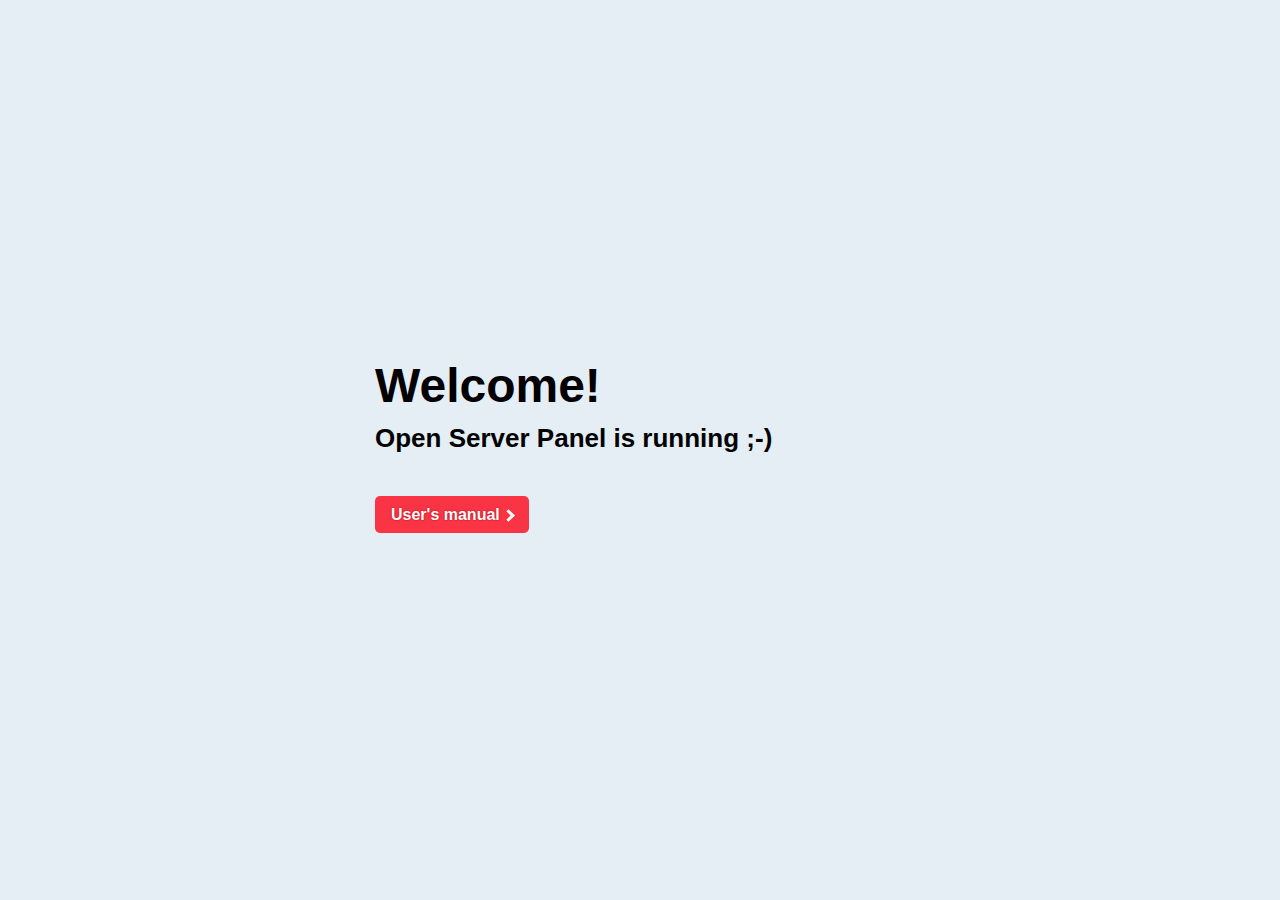
<file: Module4/index.html>
<!DOCTYPE html>
<html lang='ru'>

<head>
    <meta charset='utf-8'>
    <meta name='viewport' content='width=device-width, initial-scale=1, shrink-to-fit=no'>
    <link href="[data-uri]" rel="icon" type="image/x-icon">
    <title>Добро пожаловать!</title>
    <style>
    a {
        background-color: transparent;
        -webkit-text-decoration-skip: objects
    }

    a:active,
    a:hover {
        outline-width: 0
    }

    *,
    *:after,
    *:before {
        box-sizing: inherit;
        margin: 0;
        padding: 0;
        color: #000;
    }

    html {
        box-sizing: border-box;
        font-size: 1px !important;
    }

    body {
        font: normal 14rem/21rem Arial, 'Helvetica CY', 'Nimbus Sans L', sans-serif;
        background-color: #E5EEF5;
    }

    .outer {
        display: table;
        position: absolute;
        top: 0;
        left: 0;
        height: 100%;
        width: 100%;
    }

    .middle {
        display: table-cell;
        vertical-align: middle;
    }

    .inner {
        margin-left: auto;
        margin-right: auto;
        max-width: 570rem;
        min-width: 360rem;
        padding: 20rem;
    }

    h1 {
        line-height: 48rem;
        font-size: 48rem;
    }

    h2 {
        margin-top: 15rem;
        line-height: 26rem;
        font-size: 26rem;
        margin-bottom: 45rem;
    }

    .button {
        position: relative;
        display: inline-block;
        text-decoration: none;
        background-color: #F93545;
        color: #fff;
        padding: 8rem 16rem;
        border-radius: 5rem;
        overflow: hidden;
        font-size: 16rem;
        font-weight: bold;
        text-shadow: 0px 0px 2px #aa0014;
    }

    i {
        border: solid #fff;
        border-width: 0 3rem 3rem 0;
        display: inline-block;
        padding: 3rem;
    }

    .right {
        transform: rotate(-45deg);
        -webkit-transform: rotate(-45deg);
    }
    </style>
</head>

<body>
    <div class='outer'>
        <div class='middle'>
            <div class='inner'>
                <h1 id='t1'>Добро пожаловать!</h1>
                <h2 id='t2'>Open Server Panel работает ;-)</h2><a href='https://ospanel.io/docs/' class='button' id='t3'>Руководство пользователя <i class="right"></i></a>
            </div>
        </div>
    </div>
    <script>
    var userLang = navigator.language || navigator.userLanguage;
    var userLang_detected = userLang.toLowerCase();
    if (userLang_detected != 'ru-ru' && userLang_detected != 'ru') {
        document.title = 'Welcome!';
        document.getElementById('t1').innerHTML = 'Welcome!';
        document.getElementById('t2').innerHTML = 'Open Server Panel is running ;-)';
        document.getElementById('t3').innerHTML = 'User\'s manual <i class="right"></i>';
    }
    </script>
</body>

</html>
</file>
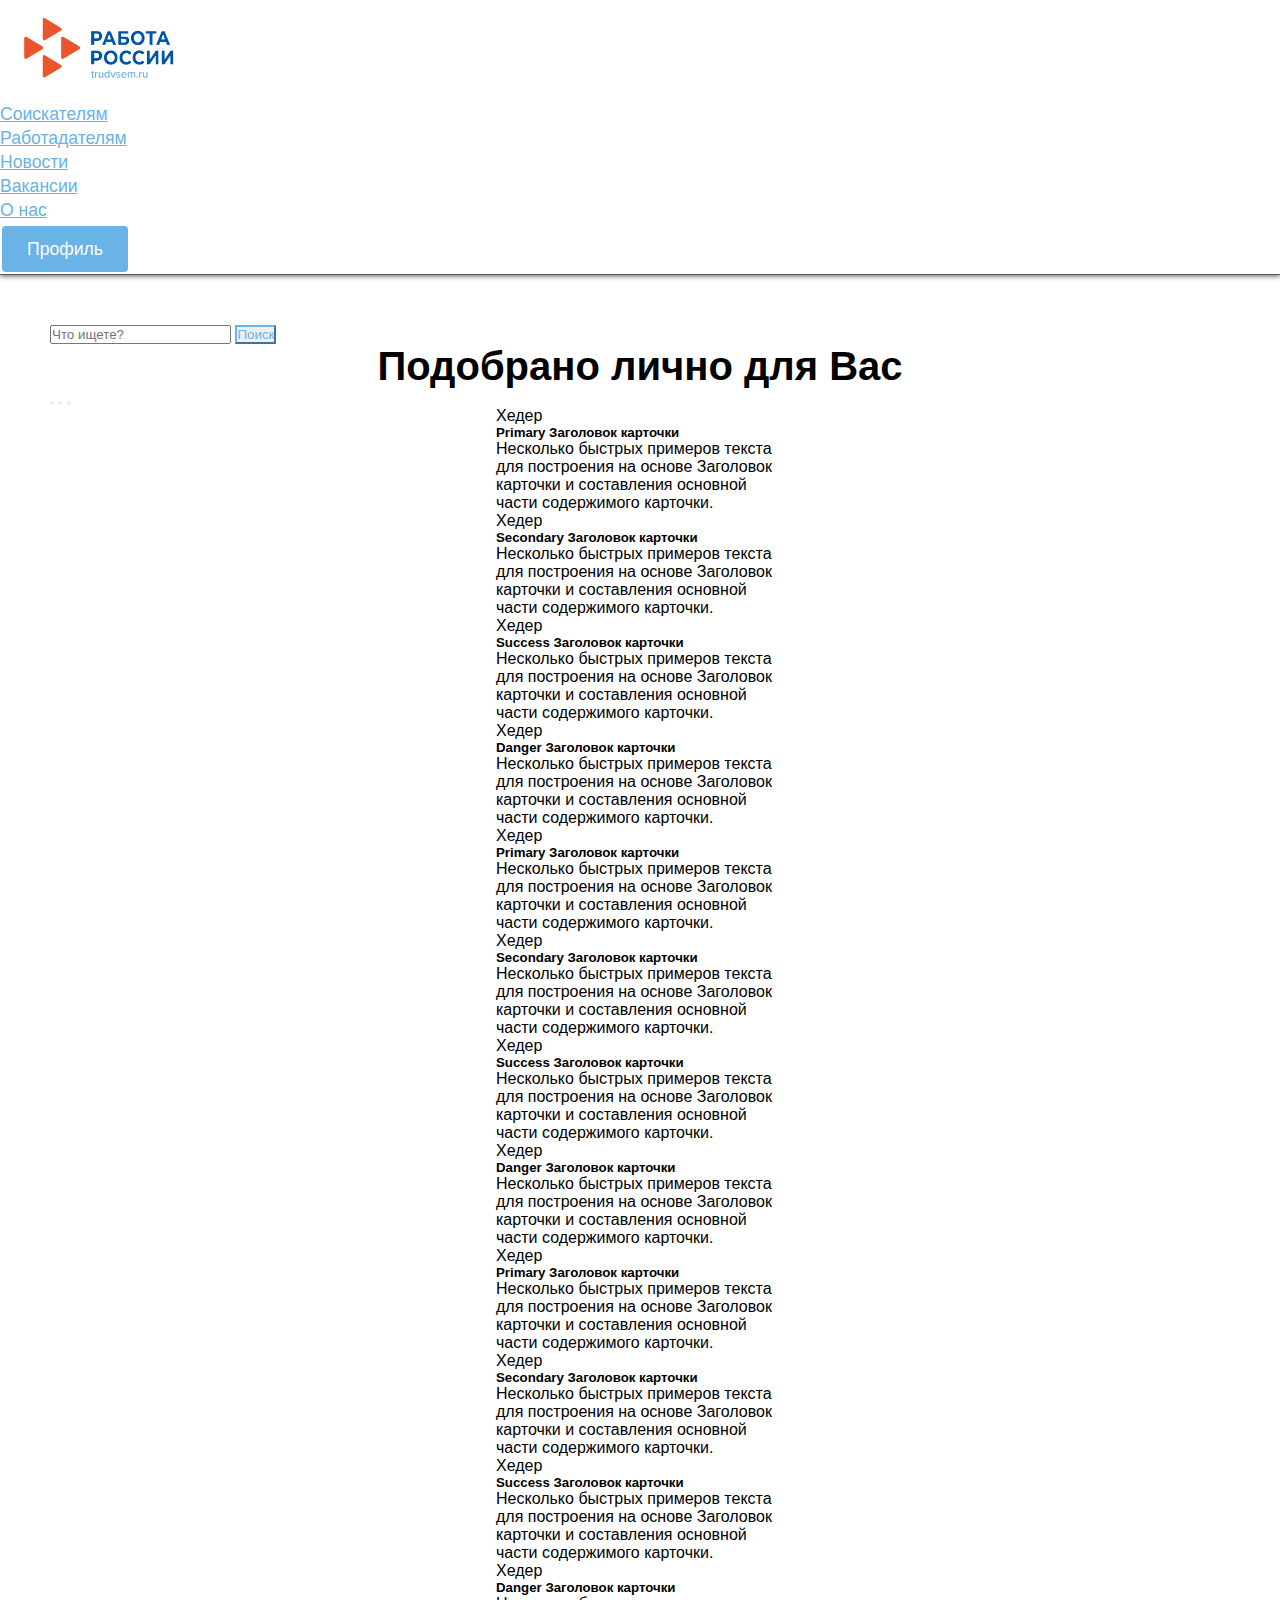
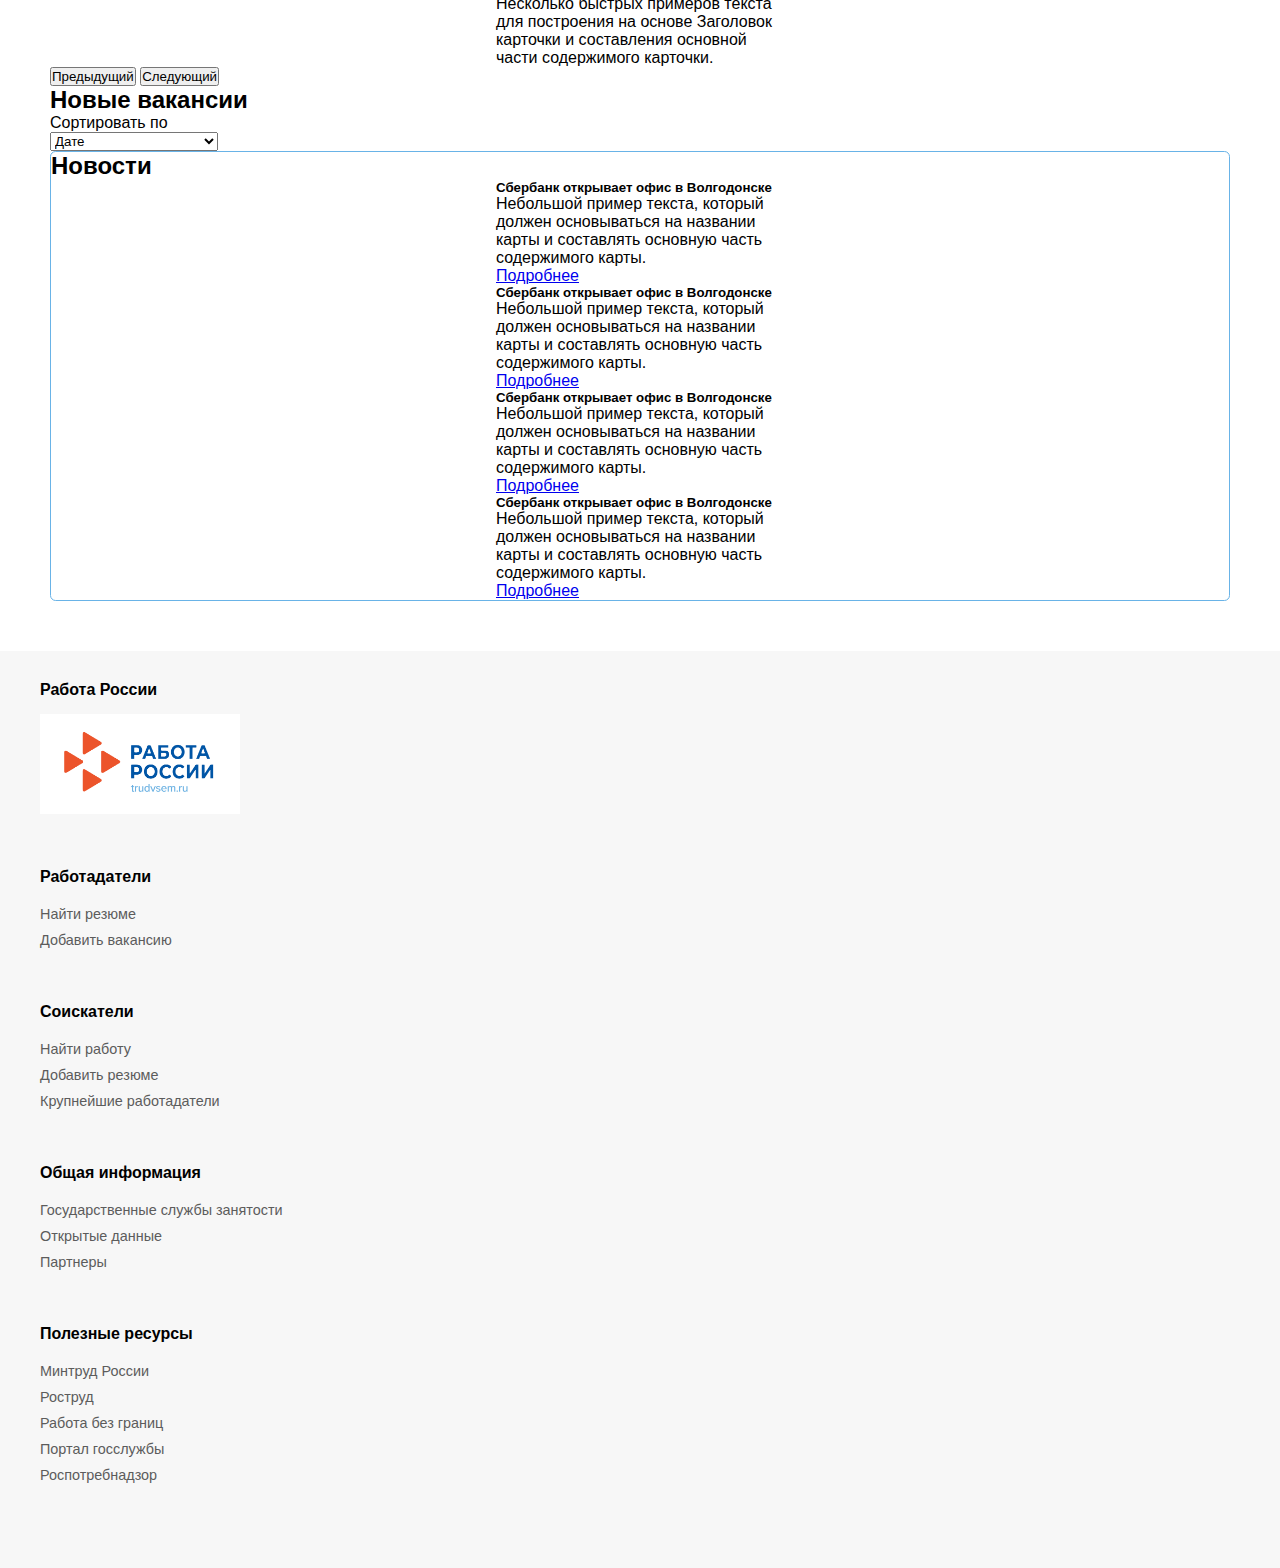
<file: Site/index.html>
<!DOCTYPE html>
<html lang="en">

<head>
    <meta charset="UTF-8">
    <meta http-equiv="X-UA-Compatible" content="IE=edge">
    <meta name="viewport" content="width=device-width, initial-scale=1.0">
    <title>Главная</title>
    <link rel="stylesheet" href="./styles/style.css" type="text/css">
    <link href="https://cdn.jsdelivr.net/npm/bootstrap@5.0.2/dist/css/bootstrap.min.css" rel="stylesheet"
        integrity="sha384-EVSTQN3/azprG1Anm3QDgpJLIm9Nao0Yz1ztcQTwFspd3yD65VohhpuuCOmLASjC" crossorigin="anonymous">
</head>

<body>
    <header class="header">
        <div class="container-fluid header-content px-6 ">
            <div class="row col-12 justify-content-center align-items-center header-content p-0 mx-0">
                <a class="col-auto p-0" href="#"><img src="./media/WorkRussia.png" class="logWorkRussia"
                        alt="Логотип Работа России"></a>
                <div class="row col-auto justify-content-center align-items-center header-content mx-md-2">
                    <a class="nav-link col-auto" href="#">Соискателям</a>
                    <a class="nav-link col-auto" href="#">Работадателям</a>
                </div>
                <nav
                    class="row col-auto col-md-auto offset-lg-1 justify-content-center align-items-center header-content">
                    <a class="nav-link col-auto" href="#">Новости</a>
                    <a class="nav-link col-auto" href="#">Вакансии</a>
                    <a class="nav-link col-auto" href="#">О нас</a>
                </nav>
                <div class="col-auto"><button class="btnLogin">Профиль</button></div>
            </div>
        </div>
    </header>
    <main>
        <div class="wrapper">
            <div class="container">
                <form class="d-flex">
                    <input class="form-control me-2" type="search" placeholder="Что ищете?" aria-label="Поиск">
                    <button class="btn btn-outline-primary" type="submit">Поиск</button>
                </form>
            </div>
            <section id="carouselExampleIndicators" class="carousel slide carousel-dark my-5" data-bs-ride="carousel">
                <h1>Подобрано лично для Вас</h1>
                <div class="carousel-indicators">
                    <button type="button" data-bs-target="#carouselExampleIndicators" data-bs-slide-to="0"
                        class="active" aria-current="true" aria-label="Slide 1"></button>
                    <button type="button" data-bs-target="#carouselExampleIndicators" data-bs-slide-to="1"
                        aria-label="Slide 2"></button>
                    <button type="button" data-bs-target="#carouselExampleIndicators" data-bs-slide-to="2"
                        aria-label="Slide 3"></button>
                </div>
                <div class="carousel-inner">
                    <div class="carousel-item active">
                        <div class="row justify-content-center mb-5 mt-4">
                            <div class="col">
                                <div class="card text-white bg-primary" style="max-width: 18rem;">
                                    <div class="card-header">Хедер</div>
                                    <div class="card-body">
                                        <h5 class="card-title">Primary Заголовок карточки</h5>
                                        <p class="card-text">Несколько быстрых примеров текста для построения на основе
                                            Заголовок карточки и составления основной части содержимого карточки.</p>
                                    </div>
                                </div>
                            </div>
                            <div class="col">
                                <div class="card text-white bg-secondary " style="max-width: 18rem;">
                                    <div class="card-header">Хедер</div>
                                    <div class="card-body">
                                        <h5 class="card-title">Secondary Заголовок карточки</h5>
                                        <p class="card-text">Несколько быстрых примеров текста для построения на основе
                                            Заголовок карточки и составления основной части содержимого карточки.</p>
                                    </div>
                                </div>
                            </div>
                            <div class="col">
                                <div class="card text-white bg-success " style="max-width: 18rem;">
                                    <div class="card-header">Хедер</div>
                                    <div class="card-body">
                                        <h5 class="card-title">Success Заголовок карточки</h5>
                                        <p class="card-text">Несколько быстрых примеров текста для построения на основе
                                            Заголовок карточки и составления основной части содержимого карточки.</p>
                                    </div>
                                </div>
                            </div>
                            <div class="col">
                                <div class="card text-white bg-danger " style="max-width: 18rem;">
                                    <div class="card-header">Хедер</div>
                                    <div class="card-body">
                                        <h5 class="card-title">Danger Заголовок карточки</h5>
                                        <p class="card-text">Несколько быстрых примеров текста для построения на
                                            основе Заголовок карточки и составления основной части содержимого
                                            карточки.</p>
                                    </div>
                                </div>
                            </div>
                        </div>
                    </div>
                    <div class="carousel-item">
                        <div class="row justify-content-center mb-5 mt-4">
                            <div class="col">
                                <div class="card text-white bg-primary " style="max-width: 18rem;">
                                    <div class="card-header">Хедер</div>
                                    <div class="card-body">
                                        <h5 class="card-title">Primary Заголовок карточки</h5>
                                        <p class="card-text">Несколько быстрых примеров текста для построения на основе
                                            Заголовок карточки и составления основной части содержимого карточки.</p>
                                    </div>
                                </div>
                            </div>
                            <div class="col">
                                <div class="card text-white bg-secondary " style="max-width: 18rem;">
                                    <div class="card-header">Хедер</div>
                                    <div class="card-body">
                                        <h5 class="card-title">Secondary Заголовок карточки</h5>
                                        <p class="card-text">Несколько быстрых примеров текста для построения на основе
                                            Заголовок карточки и составления основной части содержимого карточки.</p>
                                    </div>
                                </div>
                            </div>
                            <div class="col">
                                <div class="card text-white bg-success " style="max-width: 18rem;">
                                    <div class="card-header">Хедер</div>
                                    <div class="card-body">
                                        <h5 class="card-title">Success Заголовок карточки</h5>
                                        <p class="card-text">Несколько быстрых примеров текста для построения на основе
                                            Заголовок карточки и составления основной части содержимого карточки.</p>
                                    </div>
                                </div>
                            </div>
                            <div class="col">
                                <div class="card text-white bg-danger " style="max-width: 18rem;">
                                    <div class="card-header">Хедер</div>
                                    <div class="card-body">
                                        <h5 class="card-title">Danger Заголовок карточки</h5>
                                        <p class="card-text">Несколько быстрых примеров текста для построения на
                                            основе Заголовок карточки и составления основной части содержимого
                                            карточки.</p>
                                    </div>
                                </div>
                            </div>
                        </div>
                    </div>
                    <div class="carousel-item">
                        <div class="row justify-content-center mb-5 mt-4">
                            <div class="col">
                                <div class="card text-white bg-primary " style="max-width: 18rem;">
                                    <div class="card-header">Хедер</div>
                                    <div class="card-body">
                                        <h5 class="card-title">Primary Заголовок карточки</h5>
                                        <p class="card-text">Несколько быстрых примеров текста для построения на основе
                                            Заголовок карточки и составления основной части содержимого карточки.</p>
                                    </div>
                                </div>
                            </div>
                            <div class="col">
                                <div class="card text-white bg-secondary " style="max-width: 18rem;">
                                    <div class="card-header">Хедер</div>
                                    <div class="card-body">
                                        <h5 class="card-title">Secondary Заголовок карточки</h5>
                                        <p class="card-text">Несколько быстрых примеров текста для построения на основе
                                            Заголовок карточки и составления основной части содержимого карточки.</p>
                                    </div>
                                </div>
                            </div>
                            <div class="col">
                                <div class="card text-white bg-success " style="max-width: 18rem;">
                                    <div class="card-header">Хедер</div>
                                    <div class="card-body">
                                        <h5 class="card-title">Success Заголовок карточки</h5>
                                        <p class="card-text">Несколько быстрых примеров текста для построения на основе
                                            Заголовок карточки и составления основной части содержимого карточки.</p>
                                    </div>
                                </div>
                            </div>
                            <div class="col">
                                <div class="card text-white bg-danger " style="max-width: 18rem;">
                                    <div class="card-header">Хедер</div>
                                    <div class="card-body">
                                        <h5 class="card-title">Danger Заголовок карточки</h5>
                                        <p class="card-text">Несколько быстрых примеров текста для построения на
                                            основе Заголовок карточки и составления основной части содержимого
                                            карточки.</p>
                                    </div>
                                </div>
                            </div>
                        </div>
                    </div>
                </div>
                <button class="carousel-control-prev" type="button" data-bs-target="#carouselExampleIndicators"
                    data-bs-slide="prev">
                    <span class="carousel-control-prev-icon" aria-hidden="true"></span>
                    <span class="visually-hidden">Предыдущий</span>
                </button>
                <button class="carousel-control-next" type="button" data-bs-target="#carouselExampleIndicators"
                    data-bs-slide="next">
                    <span class="carousel-control-next-icon" aria-hidden="true"></span>
                    <span class="visually-hidden">Следующий</span>
                </button>
            </section>
            <div class="conteiner">
                <div class="row gap-4 justify-content-between">
                    <div class="row col-md-3 align-items-start"></div>
                    <div class="row col-md-6 align-items-start align-content-start">
                        <h2>Новые вакансии</h2>
                        <div class="sort row align-items-center">
                            <div class="col-auto"><span>Сортировать по</span></div>
                            <div class="col-auto ps-md-0">
                                <select class="form-select" aria-label="Пример выбора по умолчанию">
                                    <option selected value="1">Дате</option>
                                    <option value="2">Просмотрам</option>
                                    <option value="3">Рейтингу работадателя</option>
                                </select>
                            </div>
                        </div>
                        <div class="card-group row mt-3">
                        </div>
                    </div>
                    <div class="row col-md-3">
                        <section class="news-block flex-column col-auto">
                            <h2>Новости</h2>
                            <div class="card col-auto m-2" style="width: 18rem;">
                                <div class="card-body">
                                    <h5 class="card-title">Сбербанк открывает офис в Волгодонске</h5>
                                    <p class="card-text">Небольшой пример текста, который должен основываться на
                                        названии
                                        карты
                                        и составлять основную часть содержимого карты.</p>
                                    <a href="#" class="card-link">Подробнее</a>
                                </div>
                            </div>
                            <div class="card col-auto m-2" style="width: 18rem;">
                                <div class="card-body">
                                    <h5 class="card-title">Сбербанк открывает офис в Волгодонске</h5>
                                    <p class="card-text">Небольшой пример текста, который должен основываться на
                                        названии
                                        карты
                                        и составлять основную часть содержимого карты.</p>
                                    <a href="#" class="card-link">Подробнее</a>
                                </div>
                            </div>
                            <div class="card col-auto m-2" style="width: 18rem;">
                                <div class="card-body">
                                    <h5 class="card-title">Сбербанк открывает офис в Волгодонске</h5>
                                    <p class="card-text">Небольшой пример текста, который должен основываться на
                                        названии
                                        карты
                                        и составлять основную часть содержимого карты.</p>
                                    <a href="#" class="card-link">Подробнее</a>
                                </div>
                            </div>
                            <div class="card col-auto m-2" style="width: 18rem;">
                                <div class="card-body">
                                    <h5 class="card-title">Сбербанк открывает офис в Волгодонске</h5>
                                    <p class="card-text">Небольшой пример текста, который должен основываться на
                                        названии
                                        карты
                                        и составлять основную часть содержимого карты.</p>
                                    <a href="#" class="card-link">Подробнее</a>
                                </div>
                            </div>
                        </section>
                    </div>
                </div>
            </div>
        </div>
        </div>
    </main>
    <footer>
        <div class="container-fluid footer-content px-6">
            <div class="row col-12 justify-content-center header-content p-0 mx-0">
                <div class="row col-md-6 col-lg-8 p-0">
                    <section class="col-md-6 footer-section">
                        <h5 class="footer-nav-title">Работа России</h5>
                        <a href="#"><img src="./media/WorkRussia.png" class="logWorkRussia"
                                alt="Логотип Работа России"></a>
                    </section>
                    <section class="col-md-6 footer-section">
                        <h5 class="footer-nav-title">Работадатели</h5>
                        <a class="footer_nav-link" href="#">Найти резюме</a>
                        <a class="footer_nav-link" href="#">Добавить вакансию</a>
                    </section>
                    <section class="col-md-6 footer-section">
                        <h5 class="footer-nav-title">Соискатели</h5>
                        <a class="footer_nav-link" href="#">Найти работу</a>
                        <a class="footer_nav-link" href="#">Добавить резюме</a>
                        <a class="footer_nav-link" href="#">Крупнейшие работадатели</a>
                    </section>
                    <section class="col-md-6 footer-section">
                        <h5 class="footer-nav-title">Общая информация</h5>
                        <a class="footer_nav-link" href="#">Государственные службы занятости</a>
                        <a class="footer_nav-link" href="#">Открытые данные</a>
                        <a class="footer_nav-link" href="#">Партнеры</a>
                    </section>
                </div>
                <section class="col-md-2 col-lg-2 footer-section">
                    <h5 class="footer-nav-title">Полезные ресурсы</h5>
                    <a class="footer_nav-link" href="#">Минтруд России</a>
                    <a class="footer_nav-link" href="#">Роструд</a>
                    <a class="footer_nav-link" href="#">Работа без границ</a>
                    <a class="footer_nav-link" href="#">Портал госслужбы</a>
                    <a class="footer_nav-link" href="#">Роспотребнадзор</a>
                </section>
            </div>
        </div>
    </footer>

    <script src="https://cdn.jsdelivr.net/npm/bootstrap@5.1.3/dist/js/bootstrap.bundle.min.js"
        integrity="sha384-ka7Sk0Gln4gmtz2MlQnikT1wXgYsOg+OMhuP+IlRH9sENBO0LRn5q+8nbTov4+1p"
        crossorigin="anonymous"></script>
</body>

</html>
</file>
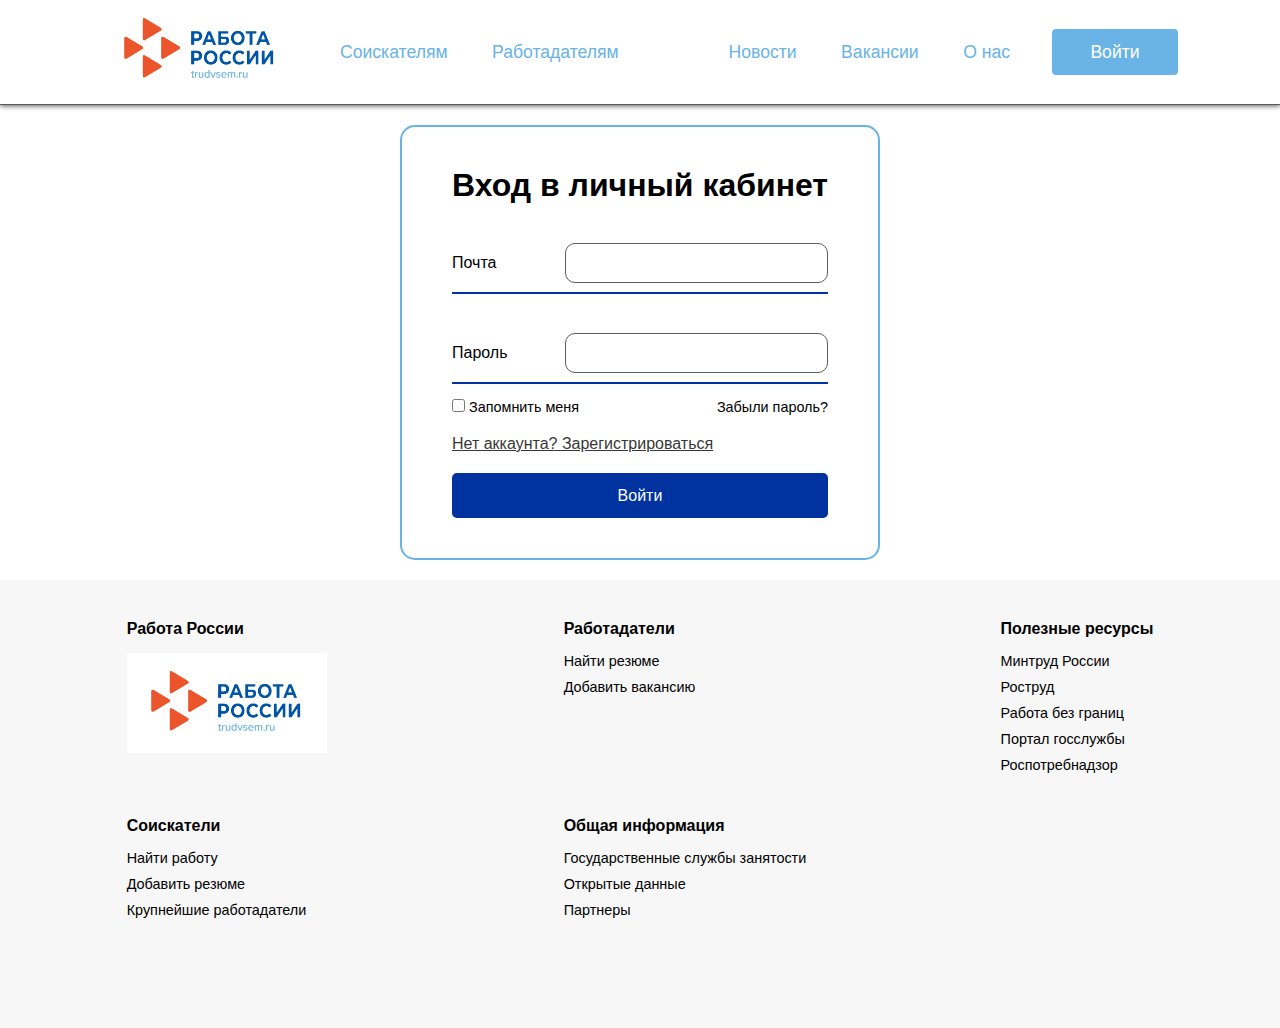
<file: Site/login.html>
<!DOCTYPE html>
<html lang="en">

<head>
    <meta charset="UTF-8">
    <meta name="viewport" content="width=device-width, initial-scale=1.0">
    <title>Авторизация</title>
    <link rel="stylesheet" href="./styles/index.css" type="text/css">
</head>

<body>
    <header>
        <div class="main-header">
            <a href="#"><img src="./media/WorkRussia.png" class="logWorkRussia" alt="Логотип Работа России"></a>
            <div class="select-role">
                <a href="#">Соискателям</a>
                <a href="#">Работадателям</a>
            </div>
            <nav class="navigation">
                <a href="#">Новости</a>
                <a href="#">Вакансии</a>
                <a href="#">О нас</a>
            </nav>
            <button class="btnLogin">Войти</button>
        </div>
    </header>
    <div class="main">
        <div class="wrapper">
            <div class="form-box">
                <h1>Вход в личный кабинет</h1>
                <form method="post" action="#">
                    <div class="input-box">
                        <label>Почта</label>
                        <input class="input-form" type="email" name="email" required>
                    </div>
                    <div class="input-box">
                        <label>Пароль</label>
                        <input class="input-form" type="password" required>
                    </div>
                    <div class="remember-forgot">
                        <div>
                            <input type="checkbox" name="forgot" id="remember-forgot">
                            <label for="remember-forgot">Запомнить меня</label>
                        </div>
                        <a>Забыли пароль?</a>
                    </div>
                    <div>
                        <a class="link" href="regSoisk.html">Нет аккаунта? Зарегистрироваться</a>
                    </div>
                    <button type="submit" class="btn">Войти</button>
                </form>
            </div>
        </div>
    </div>
    <footer>
        <div class="footer-wrapper">
            <div class="row">
                <div class="group-section">
                    <div class="row">
                        <section class="footer-section-content com-sm6">
                            <h5 class="footer-nav-title">Работа России</h5>
                            <a href="#"><img src="./media/WorkRussia.png" class="logWorkRussia"
                                    alt="Логотип Работа России"></a>
                        </section>
                        <section class="footer-section-content com-sm6">
                            <h5 class="footer-nav-title">Работадатели</h5>
                            <a class="footer-link" href="#">Найти резюме</a>
                            <a class="footer-link" href="#">Добавить вакансию</a>
                        </section>
                        <section class="footer-section-content com-sm6">
                            <h5 class="footer-nav-title">Соискатели</h5>
                            <a class="footer-link" href="#">Найти работу</a>
                            <a class="footer-link" href="#">Добавить резюме</a>
                            <a class="footer-link" href="#">Крупнейшие работадатели</a>
                        </section>
                        <section class="footer-section-content com-sm6">
                            <h5 class="footer-nav-title">Общая информация</h5>
                            <a class="footer-link" href="#">Государственные службы занятости</a>
                            <a class="footer-link" href="#">Открытые данные</a>
                            <a class="footer-link" href="#">Партнеры</a>
                        </section>
                    </div>
                </div>
                <section class="footer-section-content">
                    <h5 class="footer-nav-title">Полезные ресурсы</h5>
                    <a class="footer-link" href="#">Минтруд России</a>
                    <a class="footer-link" href="#">Роструд</a>
                    <a class="footer-link" href="#">Работа без границ</a>
                    <a class="footer-link" href="#">Портал госслужбы</a>
                    <a class="footer-link" href="#">Роспотребнадзор</a>
                </section>
            </div>
        </div>
    </footer>
</body>

</html>
</file>
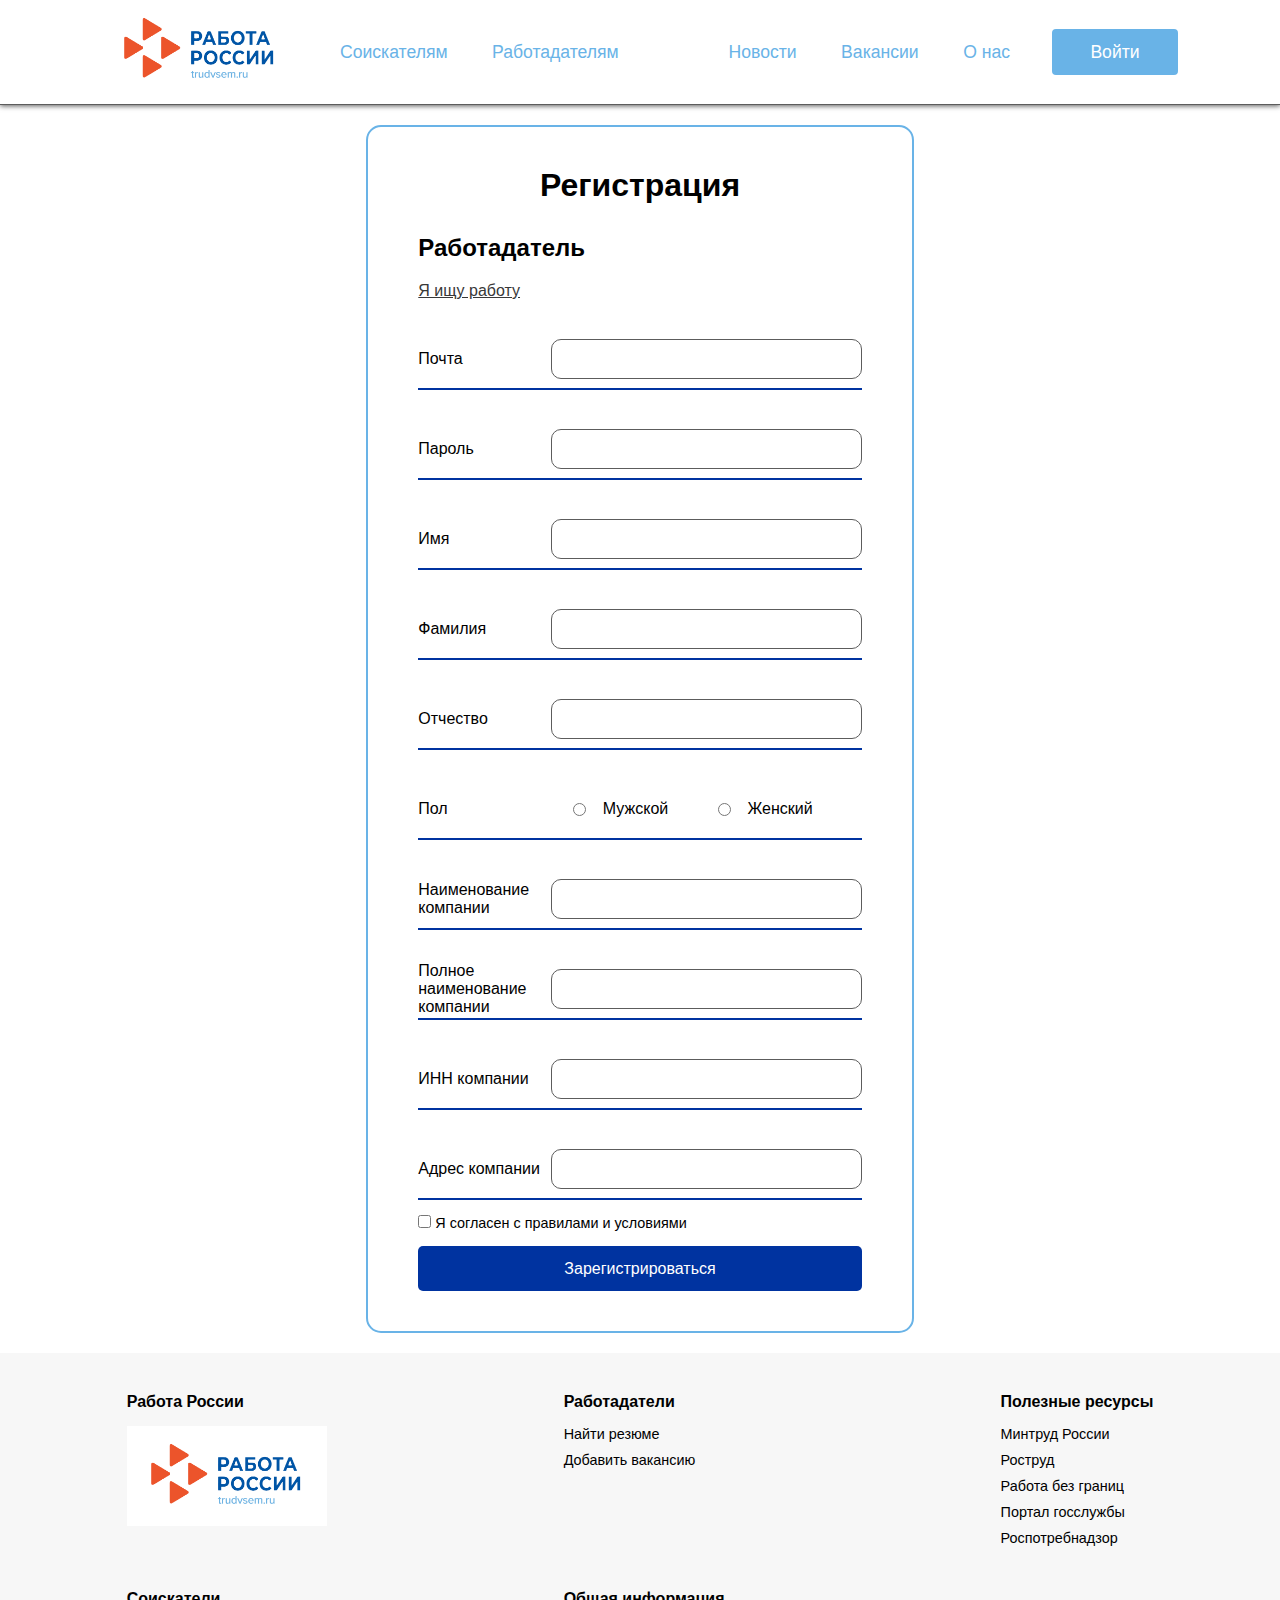
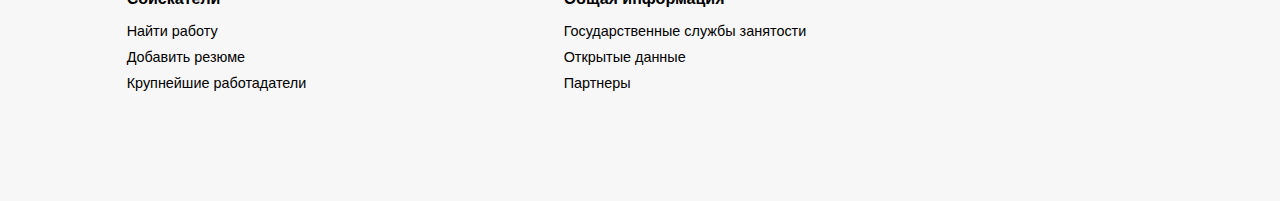
<file: Site/regRabot.html>
<!DOCTYPE html>
<html lang="en">

<head>
    <meta charset="UTF-8">
    <meta name="viewport" content="width=device-width, initial-scale=1.0">
    <title>Регистрация</title>
    <link rel="stylesheet" href="./styles/index.css" type="text/css">
</head>

<body>
    <header>
        <div class="main-header">
            <a href="#"><img src="./media/WorkRussia.png" class="logWorkRussia" alt="Логотип Работа России"></a>
            <div class="select-role">
                <a href="#">Соискателям</a>
                <a href="#">Работадателям</a>
            </div>
            <nav class="navigation">
                <a href="#">Новости</a>
                <a href="#">Вакансии</a>
                <a href="#">О нас</a>
            </nav>
            <a href="login.html"><button class="btnLogin">Войти</button></a>
        </div>
    </header>
    <div class="main">
        <div class="wrapper">
            <div class="form-box">
                <h1>Регистрация</h1>
                <h2>Работадатель</h2>
                <a class="link" href="regSoisk.html">Я ищу работу</a>
                <form method="post" action="#">
                    <div class="input-box">
                        <label>Почта</label>
                        <input class="input-form" type="email" name="email" required>
                    </div>
                    <div class="input-box">
                        <label>Пароль</label>
                        <input class="input-form" type="password" required>
                    </div>
                    <div class="input-box">
                        <label>Имя</label>
                        <input class="input-form" type="text" name="firstName" autocomplete="given-name" required>
                    </div>
                    <div class="input-box">
                        <label>Фамилия</label>
                        <input class="input-form" type="text" name="lastName" autocomplete="family-name" required>
                    </div>
                    <div class="input-box">
                        <label>Отчество</label>
                        <input class="input-form" type="text" name="patronymic">
                    </div>
                    <div class="input-box">
                        <label>Пол</label>
                        <div class="radio-choice">
                            <input type="radio" name="gender" id="male" value="male" required>
                            <label for="male">Мужской</label>
                            <input type="radio" name="gender" id="female" value="female">
                            <label for="female">Женский</label>
                        </div>
                    </div>
                    <div class="input-box">
                        <label>Наименование компании</label>
                        <input class="input-form" type="tel" required>
                    </div>
                    <div class="input-box">
                        <label>Полное наименование компании</label>
                        <input class="input-form" type="tel" required>
                    </div>
                    <div class="input-box">
                        <label>ИНН компании</label>
                        <input class="input-form" type="tel" required>
                    </div>
                    <div class="input-box">
                        <label>Адрес компании</label>
                        <input class="input-form" type="tel" required>
                    </div>
                    <div class="remember-forgot">
                        <div>
                            <input type="checkbox" name="forgot" id="remember-forgot">
                            <a href="#"><label for="remember-forgot">Я согласен с правилами и условиями</label></a>
                        </div>
                    </div>
                    <button type="submit" class="btn">Зарегистрироваться</button>
                </form>
            </div>
        </div>
    </div>
    <footer>
        <div class="footer-wrapper">
            <div class="row">
                <div class="group-section">
                    <div class="row">
                        <section class="footer-section-content com-sm6">
                            <h5 class="footer-nav-title">Работа России</h5>
                            <a href="#"><img src="./media/WorkRussia.png" class="logWorkRussia"
                                    alt="Логотип Работа России"></a>
                        </section>
                        <section class="footer-section-content com-sm6">
                            <h5 class="footer-nav-title">Работадатели</h5>
                            <a class="footer-link" href="#">Найти резюме</a>
                            <a class="footer-link" href="#">Добавить вакансию</a>
                        </section>
                        <section class="footer-section-content com-sm6">
                            <h5 class="footer-nav-title">Соискатели</h5>
                            <a class="footer-link" href="#">Найти работу</a>
                            <a class="footer-link" href="#">Добавить резюме</a>
                            <a class="footer-link" href="#">Крупнейшие работадатели</a>
                        </section>
                        <section class="footer-section-content com-sm6">
                            <h5 class="footer-nav-title">Общая информация</h5>
                            <a class="footer-link" href="#">Государственные службы занятости</a>
                            <a class="footer-link" href="#">Открытые данные</a>
                            <a class="footer-link" href="#">Партнеры</a>
                        </section>
                    </div>
                </div>
                <section class="footer-section-content">
                    <h5 class="footer-nav-title">Полезные ресурсы</h5>
                    <a class="footer-link" href="#">Минтруд России</a>
                    <a class="footer-link" href="#">Роструд</a>
                    <a class="footer-link" href="#">Работа без границ</a>
                    <a class="footer-link" href="#">Портал госслужбы</a>
                    <a class="footer-link" href="#">Роспотребнадзор</a>
                </section>
            </div>
        </div>
    </footer>
</body>

</html>
</file>
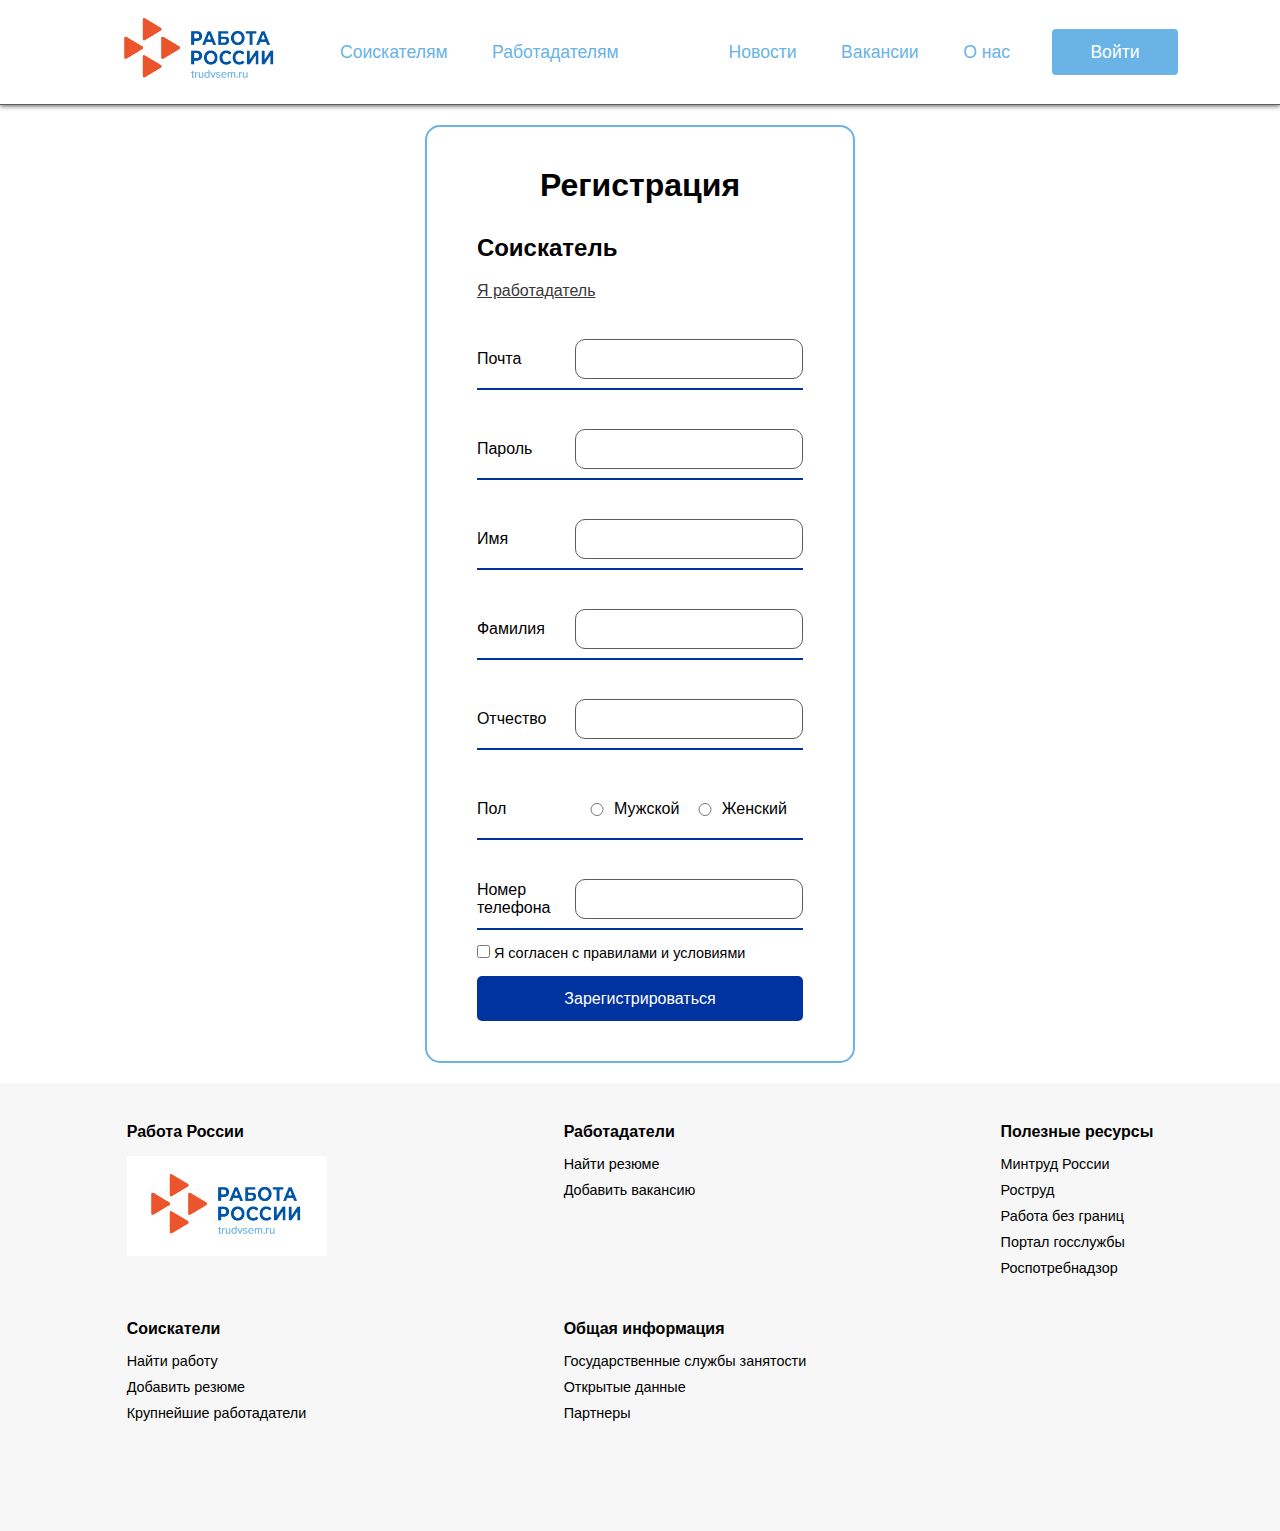
<file: Site/regSoisk.html>
<!DOCTYPE html>
<html lang="en">

<head>
    <meta charset="UTF-8">
    <meta name="viewport" content="width=device-width, initial-scale=1.0">
    <title>Регистрация</title>
    <link rel="stylesheet" href="./styles/index.css" type="text/css">
</head>

<body>
    <header>
        <div class="main-header">
            <a href="#"><img src="./media/WorkRussia.png" class="logWorkRussia" alt="Логотип Работа России"></a>
            <div class="select-role">
                <a href="#">Соискателям</a>
                <a href="#">Работадателям</a>
            </div>
            <nav class="navigation">
                <a href="#">Новости</a>
                <a href="#">Вакансии</a>
                <a href="#">О нас</a>
            </nav>
            <a href="login.html"><button class="btnLogin">Войти</button></a>
        </div>
    </header>
    <div class="main">
        <div class="wrapper">
            <div class="form-box">
                <h1>Регистрация</h1>
                <h2>Соискатель</h2>
                <a class="link" href="regRabot.html">Я работадатель</a>
                <form method="post" action="#">
                    <div class="input-box">
                        <label>Почта</label>
                        <input class="input-form" type="email" name="email" required>
                    </div>
                    <div class="input-box">
                        <label>Пароль</label>
                        <input class="input-form" type="password" required>
                    </div>
                    <div class="input-box">
                        <label>Имя</label>
                        <input class="input-form" type="text" name="firstName" autocomplete="given-name" required>
                    </div>
                    <div class="input-box">
                        <label>Фамилия</label>
                        <input class="input-form" type="text" name="lastName" autocomplete="family-name" required>
                    </div>
                    <div class="input-box">
                        <label>Отчество</label>
                        <input class="input-form" type="text" name="patronymic">
                    </div>
                    <div class="input-box">
                        <label>Пол</label>
                        <div class="radio-choice">
                            <input type="radio" name="gender" id="male" value="male" required>
                            <label for="male">Мужской</label>
                            <input type="radio" name="gender" id="female" value="female">
                            <label for="female">Женский</label>
                        </div>
                    </div>
                    <div class="input-box">
                        <label>Номер телефона</label>
                        <input class="input-form" type="tel" required>
                    </div>
                    <div class="remember-forgot">
                        <div>
                            <input type="checkbox" name="forgot" id="remember-forgot">
                            <a href="#"><label for="remember-forgot">Я согласен с правилами и условиями</label></a>
                        </div>
                    </div>
                    <button type="submit" class="btn">Зарегистрироваться</button>
                </form>
            </div>
        </div>
    </div>
    <footer>
        <div class="footer-wrapper">
            <div class="row">
                <div class="group-section">
                    <div class="row">
                        <section class="footer-section-content com-sm6">
                            <h5 class="footer-nav-title">Работа России</h5>
                            <a href="#"><img src="./media/WorkRussia.png" class="logWorkRussia"
                                    alt="Логотип Работа России"></a>
                        </section>
                        <section class="footer-section-content com-sm6">
                            <h5 class="footer-nav-title">Работадатели</h5>
                            <a class="footer-link" href="#">Найти резюме</a>
                            <a class="footer-link" href="#">Добавить вакансию</a>
                        </section>
                        <section class="footer-section-content com-sm6">
                            <h5 class="footer-nav-title">Соискатели</h5>
                            <a class="footer-link" href="#">Найти работу</a>
                            <a class="footer-link" href="#">Добавить резюме</a>
                            <a class="footer-link" href="#">Крупнейшие работадатели</a>
                        </section>
                        <section class="footer-section-content com-sm6">
                            <h5 class="footer-nav-title">Общая информация</h5>
                            <a class="footer-link" href="#">Государственные службы занятости</a>
                            <a class="footer-link" href="#">Открытые данные</a>
                            <a class="footer-link" href="#">Партнеры</a>
                        </section>
                    </div>
                </div>
                <section class="footer-section-content">
                    <h5 class="footer-nav-title">Полезные ресурсы</h5>
                    <a class="footer-link" href="#">Минтруд России</a>
                    <a class="footer-link" href="#">Роструд</a>
                    <a class="footer-link" href="#">Работа без границ</a>
                    <a class="footer-link" href="#">Портал госслужбы</a>
                    <a class="footer-link" href="#">Роспотребнадзор</a>
                </section>
            </div>
        </div>
    </footer>
</body>

</html>
</file>
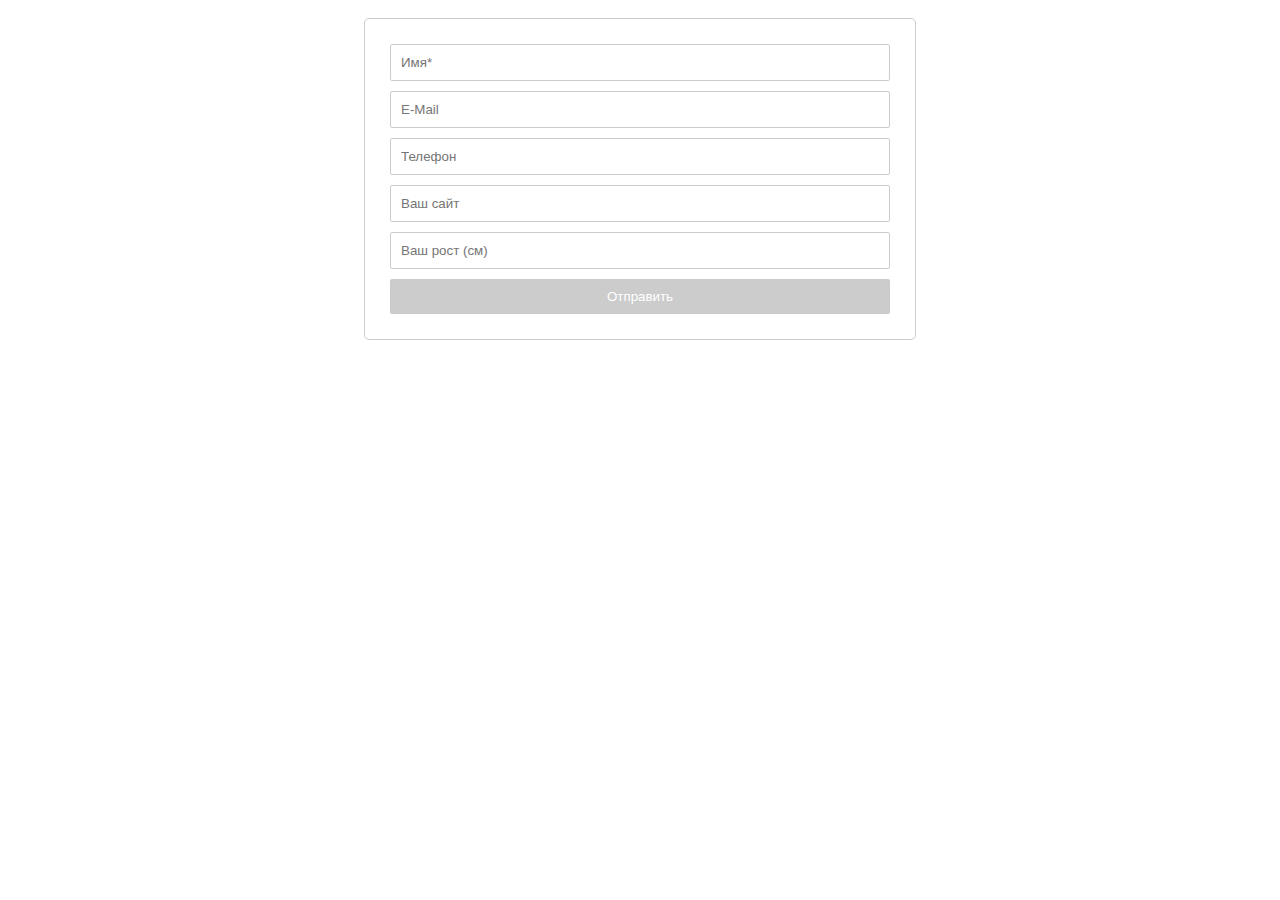
<file: Site/styles/test.html>
<!DOCTYPE html>
<html lang="en">
<head>
    <meta charset="UTF-8">
    <meta http-equiv="X-UA-Compatible" content="IE=edge">
    <meta name="viewport" content="width=device-width, initial-scale=1.0">
    <title>Document</title>
    <link rel="stylesheet" href="./test.css" type="text/css">
</head>
<body>
    <form action="#" class="form">
        <div class="form__field">
          <input type="text" name="name" placeholder="Имя*" required />
        </div>
        <div class="form__field">
          <input type="email" name="name" placeholder="E-Mail" />
          <span class="form__error">Это поле должно содержать E-Mail в формате example@site.com</span>
        </div>
        <div class="form__field">
          <input type="tel" name="name" placeholder="Телефон" pattern="[\+]\d{1}\s[\(]\d{3}[\)]\s\d{3}[\-]\d{2}[\-]\d{2}" minlength="18" maxlength="18" />
          <span class="form__error">Это поле должно содержать телефон в формате +7 (123) 456-78-90</span>
        </div>
        <div class="form__field">
          <input type="url" name="name" placeholder="Ваш сайт" />
          <span class="form__error">Это поле должно содержать URL в формате http://mysite.ru</span>
        </div>
        <div class="form__field">
          <input type="number" name="name" placeholder="Ваш рост (см)" min="100" max="250" />
          <span class="form__error">Ваш рост должен быть не меньше 100 и не больше 250 см</span>
        </div>
        <button type="submit">Отправить</button>
      </form>
</body>
</html>
</file>
<file: Site/styles/style.css>
:root {
    --lightblue: rgb(105, 179, 231);
    --bluecolor: rgb(0, 51, 160);
    --orangecolor: rgb(207, 69, 32)
}

* {
    margin: 0;
    padding: 0;
    box-sizing: border-box;
    font-family: Verdana, sans-serif
}

body {
    display: flex;
    flex-direction: column;
    min-height: 100vh;
}

header {
    border-bottom: 1px solid #5c5c5c;
    box-shadow: 0px 1px 5px 0px #5c5c5c;
    background-color: #fff;
}

main {
    flex-grow: 1;
    padding: 50px 50px;
}

footer {
    flex-shrink: 0;
    background-color: #f7f7f7;
    margin-top: auto;
}

.carousel-control-next,
.carousel-control-prev {
    width: auto !important;
}


.carousel h1 {
    font-size: 2.5em;
    text-align: center;
}


.wrapper {
    max-width: 1500px;
    margin: auto;
}

.logWorkRussia {
    height: 100px;
    user-select: none
}

.header-content {
    max-width: 1200px;
}

.footer-content {
    max-width: 1200px;
    padding: 30px 0;
    margin: 0 auto;
}

.footer-section {
    display: flex;
    flex-direction: column;
    align-items: flex-start;
    margin-bottom: 50px;
}

.footer-section h5 {
    font-weight: bolder;
}

.footer-nav-title {
    margin-bottom: 15px;
    font-size: 1em;
}

.footer_nav-link {
    font-size: 0.9em;
    color: #5c5c5c;
    text-decoration: none;
    padding: 5px 0;
}

.footer_nav-link:hover {
    color: black;
    text-decoration: underline;
}

.nav-link {
    font-size: 1.1em;
    color: var(--lightblue) !important;
}

.nav-link::after {
    display: block;
    content: "";
    background: var(--bluecolor);
    height: 3px;
    border-radius: 5px;
    transform: scaleX(0);
    transition: transform .5s;
}

.nav-link:hover::after {
    transform: scaleX(1);
}

.btnLogin {
    width: 130px;
    height: 50px;
    background: 0 0;
    border: 2px solid #fff;
    background-color: var(--lightblue);
    outline: 0;
    border-radius: 6px;
    cursor: pointer;
    font-size: 1.1em;
    color: #fff;
    font-weight: 500;
    transition: .5s
}

.btn-outline-primary {
    color: var(--lightblue)!important;
    border-color: var(--lightblue)!important;
}

.btn-outline-primary:hover {
    background: var(--lightblue)!important;
    color: white!important;
}

.btnLogin:hover {
    background: var(--bluecolor);
    color: #fff
}

.news-block {
    border: 1px solid var(--lightblue);
    border-radius: 0.35rem;
    min-width: min-content;
}

.form-select {
    max-width: fit-content!important;
}   

.card {
    margin: auto;
}
</file>
<file: Site/styles/index.css>
:root {
  --lightblue: rgb(105, 179, 231);
  --bluecolor: rgb(0, 51, 160);
  --orangecolor: rgb(207, 69, 32)
}

html {
  height: 100%;
  width: 100%;
}

* {
  margin: 0;
  padding: 0;
  box-sizing: border-box;
  font-family: Verdana, sans-serif
}

body {
  display: flex;
  flex-direction: column;
  align-items: center;
  justify-content: center;
  min-height: 100vh
}

header {
  position: relative;
  width: 100%;
  top: 0;
  left: 0;
  padding: 0 100px;
  display: flex;
  justify-content: center;
  align-items: center;
  z-index: 99;
  border-bottom: 1px solid #5c5c5c;
  box-shadow: 0px 1px 5px 0px #5c5c5c;
  background-color: #fff;
}

.main-header {
  display: flex;
  justify-content: space-between;
  align-items: center;
  height: 100%;
  width: 100%;
  max-width: 1200px
}

.logWorkRussia {
  height: 100px;
  user-select: none
}

.navigation {
  margin-left: auto
}

.navigation a,
.select-role a {
  margin-left: auto;
  position: relative;
  font-size: 1.1em;
  text-decoration: none;
  color: var(--lightblue);
  margin-left: 40px
}

.navigation a::after {
  content: '';
  position: absolute;
  left: 0;
  bottom: -6px;
  width: 100%;
  height: 3px;
  background: var(--bluecolor);
  border-radius: 5px;
  transform: scaleX(0);
  transition: transform .5s
}

.navigation a:hover::after {
  transform: scaleX(1)
}

.btnLogin {
  width: 130px;
  height: 50px;
  background: 0 0;
  border: 2px solid #fff;
  background-color: var(--lightblue);
  outline: 0;
  border-radius: 6px;
  cursor: pointer;
  font-size: 1.1em;
  color: #fff;
  font-weight: 500;
  margin-left: 40px;
  transition: .5s
}

.btnLogin:hover {
  background: var(--bluecolor);
  color: #fff
}

.button-icon-versia-slabovid {
  height: 50px;
  width: 50px;
  background-image: url(../media/eye.svg);
  background-repeat: no-repeat;
  background-color: transparent;
  border: transparent
}


.main {
  position: relative;
  padding-top: 20px;
}

/* .main {
  display: flex;
  position: relative;
  width: 100%;
  height: 100%;
} */

.wrapper {
  position: relative;
  padding: 40px 50px;
  border: 2px solid var(--lightblue);
  border-radius: 15px;
  background-color: #fff;
  backdrop-filter: blur(30px);
  display: flex;
  justify-content: center;
  align-items: center;
}

.form-box h1 {
  text-align: center;
  font-size: 2em;
  color: black;
  margin-bottom: 30px;
}

.form-box h2 {
  font-size: 1.5em;
  text-align: left;
  color: black;
}

.input-box {
  position: relative;
  width: 100%;
  height: 60px;
  border-bottom: 2px solid var(--bluecolor);
  margin: 30px 0;
  display: flex;
  justify-content: space-between;
  align-items: center;
}

.input-box label {
  width: 30%;
}

.input-box input {
  border: 1px solid #5c5c5c;
  padding: 0px 10px;
  border-radius: 10px;
  width: 70%;
  height: 70%;
  outline: none;
}

.input-form:focus {
  box-shadow: 0 0 10px var(--bluecolor);
}

.remember-forgot {
  display: flex;
  justify-content: space-between;
  gap: 10px;
  align-items: center;
  font-size: 0.9em;
  color: black;
  margin: -15px 0 15px;
}

.remember-forgot a {
  cursor: pointer;
  color: black;
  text-decoration: none;
}

.remember-forgot a:hover {
  text-decoration: underline;
}

.radio-choice {
  display: flex;
  align-items: center;
  width: 70%;
}

.radio-choice input {
  margin-left: 5px;
  width: 15%;
}

.btn {
  width: 100%;
  height: 45px;
  border: none;
  background: var(--bluecolor);
  border-radius: 5px;
  cursor: pointer;
  font-size: 1em;
  color: #fff;
  font-weight: 500;
}

.btn:hover {
  background: rgb(0, 35, 110);
}

footer {
  position: relative;
  display: flex;
  flex-direction: row;
  justify-content: center;
  align-items: center;
  margin-top: 20px;
  width: 100%;
  padding: 40px 0px;
  background-color: #f7f7f7;
}

.footer-wrapper {
  max-width: 1200px;
}

.row {
  position: relative;
  display: flex;
  flex-wrap: wrap;
}

.footer-section-content {
  display: flex;
  flex-direction: column;
  align-items: flex-start;
  justify-content: flex-start;
  padding: 0px 15px;
  margin-bottom: 60px;
}

.footer-nav-title {
  margin-bottom: 15px;
  font-size: 1em;
}

.footer-link {
  text-decoration: none;
  margin-bottom: 10px;
  font-size: 0.9em;
  color: black;
}

.footer-link:hover {
  text-decoration: underline;
}

.com-sm6 {
  flex: 0 0 50%;
}

.link {
  width: max-content;
  display: block;
  margin-top: 20px;
  margin-bottom: 20px;
  color: rgb(56, 56, 56);

}

.link:hover {
  color: var(--bluecolor);
}
</file>
<file: Site/styles/test.css>
body {
    text-align: center;
    padding: 10px;
  }
  
  .form {
    display: inline-block;
    padding: 25px;
    border: 1px solid #ccc;
    border-radius: 5px;
    width: 500px;
  }
  
  .form__field {
    margin-bottom: 10px;
  }
  
  .form__error {
    color: red;
    text-align: left;
    font-size: 12px;
    display: block;
    margin-top: 3px;
    display: none;
  }
  
  .form input {
    outline: none;
    display: block;
    width: 100%;
    border-radius: 2px;
    border: 1px solid #ccc;
    padding: 10px;
    box-sizing: border-box;
  }
  
  .form button {
    width: 100%;
    padding: 10px;
    border-radius: 2px;
    border: 0;
    background-color: #ccc;
    color: #fff;
  }
  
  input:valid:not(:placeholder-shown) {
    border-color: green;
  }
  
  input:invalid:not(:placeholder-shown) {
    border-color: red;
  }
  input:invalid:not(:placeholder-shown) + .form__error {
    display: block;
  }
</file>
